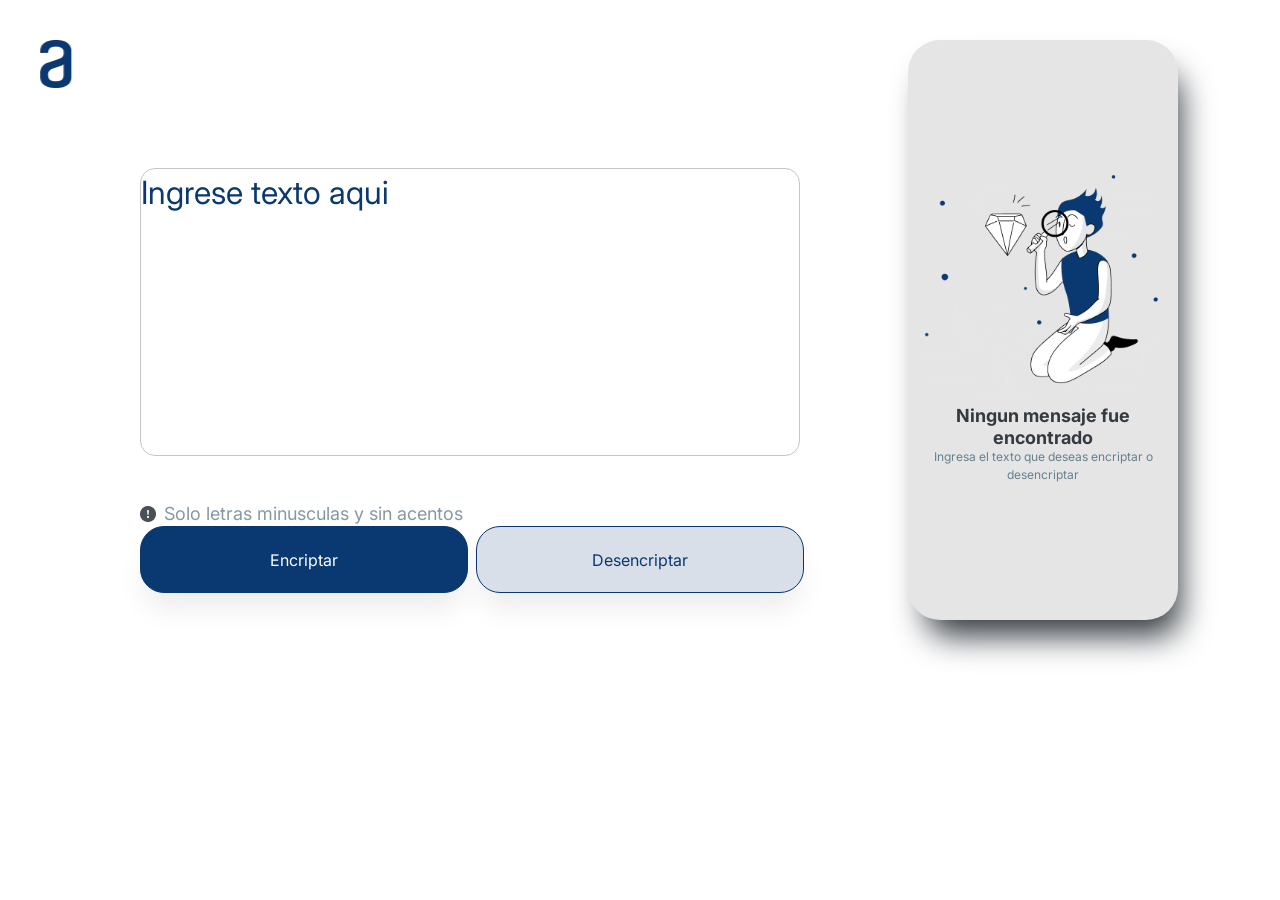
<file: index.html>
<!DOCTYPE html>
<html lang="en">
<head>
    <meta charset="UTF-8">
    <meta name="viewport" content="width=device-width, initial-scale=1.0">
    <title>Encriptador de Alura</title>
    <link rel="stylesheet" href="./style.css">
</head>
<body>
    <header>
        <a href="#" rel="">
            <img src="./IMAGENES/logoalura.png" alt="logo Alura">
        </a>
    </header>
    <main>
        <section class="encriptador">
            <textarea class="encriptar" placeholder="Ingrese texto aqui"></textarea>
            <div class="encriptador-aviso">
                <img src="./IMAGENES/alerta.png" alt="imagen aviso" class="img-aviso">
                <p class="texto-aviso">Solo letras minusculas y sin acentos</p>
            </div>
            <div class="encriptador-contenedor">
                <button type="submit" class="btn-encriptar">Encriptar</button>
                <button type="submit" class="btn-desencriptar">Desencriptar</button>
            </div>
        </section >

        <section class="tarjeta">
            <div class="tarjeta-contenedor">
                <img src="./IMAGENES/Muñeco.png" alt="Imagen muñeco" class="img-muñeco">
                <p class="texto-uno">Ningun mensaje fue encontrado</p>
                <p class="texto-dos">Ingresa el texto que deseas encriptar o desencriptar</p>
            </div>
            <textarea type="mensaje" class="evaluar" readonly></textarea>
            <button type="submit" class="btn-copiar">Copiar</button>
        </section>
    </main>
    <script src="./java.js"></script>
</body>
</html>
</file>
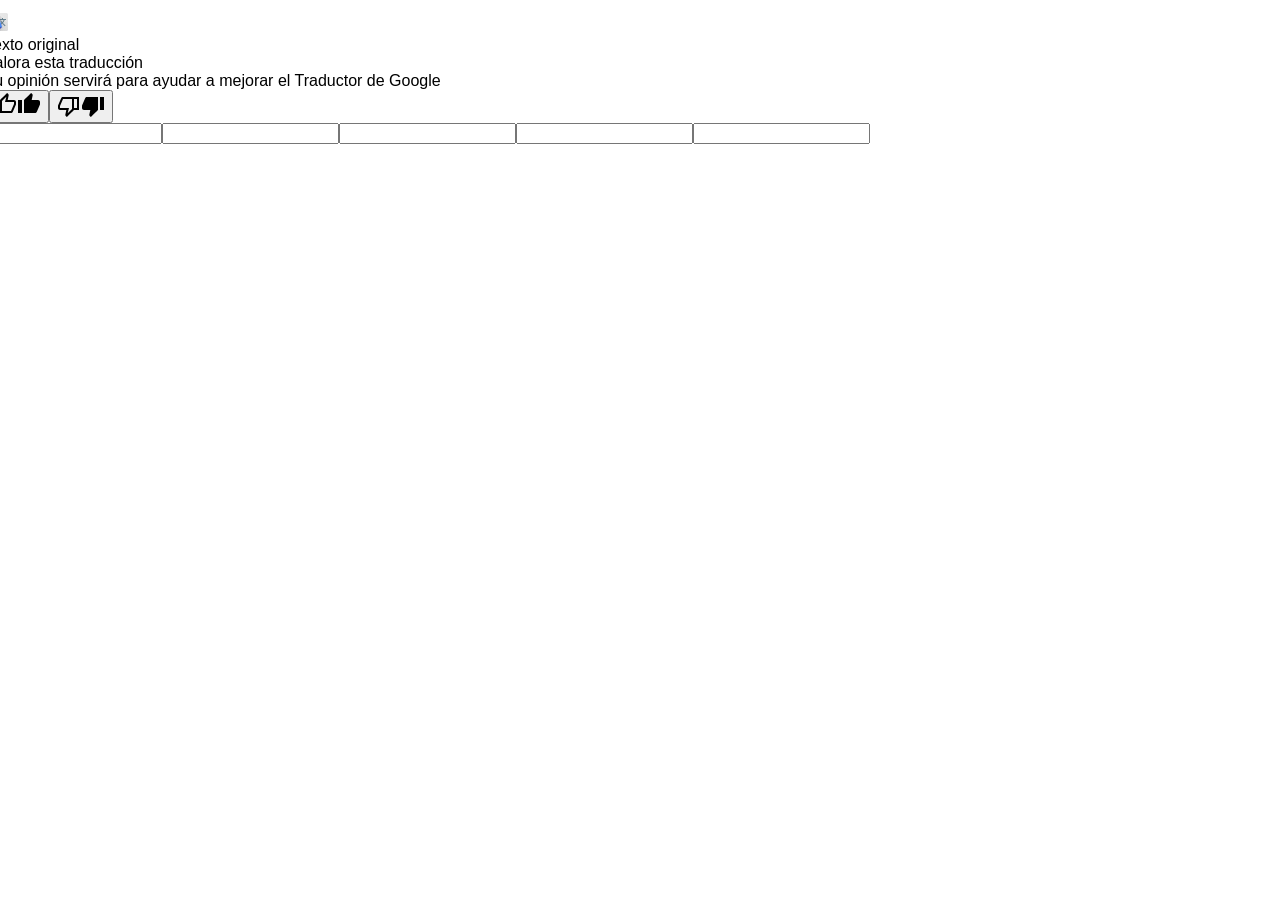
<file: IMAGENES/Document.html>
<!DOCTYPE html>
<!-- saved from url=(0032)http://127.0.0.1:5500/index.html -->
<html lang="es" coupert-item="9AF8D9A4E502F3784AD24272D81F0381" class="translated-ltr"><head><meta http-equiv="Content-Type" content="text/html; charset=UTF-8">
    
    <meta name="viewport" content="width=device-width, initial-scale=1.0">
    <title>Document</title>
<link type="text/css" rel="stylesheet" charset="UTF-8" href="./Document_files/m=el_main_css"></head>
<body>
    
<!-- Code injected by live-server -->
<script>
	// <![CDATA[  <-- For SVG support
	if ('WebSocket' in window) {
		(function () {
			function refreshCSS() {
				var sheets = [].slice.call(document.getElementsByTagName("link"));
				var head = document.getElementsByTagName("head")[0];
				for (var i = 0; i < sheets.length; ++i) {
					var elem = sheets[i];
					var parent = elem.parentElement || head;
					parent.removeChild(elem);
					var rel = elem.rel;
					if (elem.href && typeof rel != "string" || rel.length == 0 || rel.toLowerCase() == "stylesheet") {
						var url = elem.href.replace(/(&|\?)_cacheOverride=\d+/, '');
						elem.href = url + (url.indexOf('?') >= 0 ? '&' : '?') + '_cacheOverride=' + (new Date().valueOf());
					}
					parent.appendChild(elem);
				}
			}
			var protocol = window.location.protocol === 'http:' ? 'ws://' : 'wss://';
			var address = protocol + window.location.host + window.location.pathname + '/ws';
			var socket = new WebSocket(address);
			socket.onmessage = function (msg) {
				if (msg.data == 'reload') window.location.reload();
				else if (msg.data == 'refreshcss') refreshCSS();
			};
			if (sessionStorage && !sessionStorage.getItem('IsThisFirstTime_Log_From_LiveServer')) {
				console.log('Live reload enabled.');
				sessionStorage.setItem('IsThisFirstTime_Log_From_LiveServer', true);
			}
		})();
	}
	else {
		console.error('Upgrade your browser. This Browser is NOT supported WebSocket for Live-Reloading.');
	}
	// ]]>
</script><div id="goog-gt-tt" class="VIpgJd-yAWNEb-L7lbkb skiptranslate" style="border-radius: 12px; margin: 0 0 0 -23px; padding: 0; font-family: &#39;Google Sans&#39;, Arial, sans-serif;" data-id=""><div id="goog-gt-vt" class="VIpgJd-yAWNEb-hvhgNd"><div class=" VIpgJd-yAWNEb-hvhgNd-l4eHX-i3jM8c"><img src="./Document_files/24px.svg" width="24" height="24" alt=""></div><div class=" VIpgJd-yAWNEb-hvhgNd-k77Iif-i3jM8c"><div class="VIpgJd-yAWNEb-hvhgNd-IuizWc" dir="ltr">Texto original</div><div id="goog-gt-original-text" class="VIpgJd-yAWNEb-nVMfcd-fmcmS VIpgJd-yAWNEb-hvhgNd-axAV1"></div></div><div class="VIpgJd-yAWNEb-hvhgNd-N7Eqid ltr"><div class="VIpgJd-yAWNEb-hvhgNd-N7Eqid-B7I4Od ltr" dir="ltr"><div class="VIpgJd-yAWNEb-hvhgNd-UTujCb">Valora esta traducción</div><div class="VIpgJd-yAWNEb-hvhgNd-eO9mKe">Tu opinión servirá para ayudar a mejorar el Traductor de Google</div></div><div class="VIpgJd-yAWNEb-hvhgNd-xgov5 ltr"><button id="goog-gt-thumbUpButton" type="button" class="VIpgJd-yAWNEb-hvhgNd-bgm6sf" title="Buena traducción" aria-label="Buena traducción" aria-pressed="false"><span id="goog-gt-thumbUpIcon"><svg width="24" height="24" viewBox="0 0 24 24" focusable="false" class="VIpgJd-yAWNEb-hvhgNd-THI6Vb NMm5M"><path d="M21 7h-6.31l.95-4.57.03-.32c0-.41-.17-.79-.44-1.06L14.17 0S7.08 6.85 7 7H2v13h16c.83 0 1.54-.5 1.84-1.22l3.02-7.05c.09-.23.14-.47.14-.73V9c0-1.1-.9-2-2-2zM7 18H4V9h3v9zm14-7l-3 7H9V8l4.34-4.34L12 9h9v2z"></path></svg></span><span id="goog-gt-thumbUpIconFilled"><svg width="24" height="24" viewBox="0 0 24 24" focusable="false" class="VIpgJd-yAWNEb-hvhgNd-THI6Vb NMm5M"><path d="M21 7h-6.31l.95-4.57.03-.32c0-.41-.17-.79-.44-1.06L14.17 0S7.08 6.85 7 7v13h11c.83 0 1.54-.5 1.84-1.22l3.02-7.05c.09-.23.14-.47.14-.73V9c0-1.1-.9-2-2-2zM5 7H1v13h4V7z"></path></svg></span></button><button id="goog-gt-thumbDownButton" type="button" class="VIpgJd-yAWNEb-hvhgNd-bgm6sf" title="Mala traducción" aria-label="Mala traducción" aria-pressed="false"><span id="goog-gt-thumbDownIcon"><svg width="24" height="24" viewBox="0 0 24 24" focusable="false" class="VIpgJd-yAWNEb-hvhgNd-THI6Vb NMm5M"><path d="M3 17h6.31l-.95 4.57-.03.32c0 .41.17.79.44 1.06L9.83 24s7.09-6.85 7.17-7h5V4H6c-.83 0-1.54.5-1.84 1.22l-3.02 7.05c-.09.23-.14.47-.14.73v2c0 1.1.9 2 2 2zM17 6h3v9h-3V6zM3 13l3-7h9v10l-4.34 4.34L12 15H3v-2z"></path></svg></span><span id="goog-gt-thumbDownIconFilled"><svg width="24" height="24" viewBox="0 0 24 24" focusable="false" class="VIpgJd-yAWNEb-hvhgNd-THI6Vb NMm5M"><path d="M3 17h6.31l-.95 4.57-.03.32c0 .41.17.79.44 1.06L9.83 24s7.09-6.85 7.17-7V4H6c-.83 0-1.54.5-1.84 1.22l-3.02 7.05c-.09.23-.14.47-.14.73v2c0 1.1.9 2 2 2zm16 0h4V4h-4v13z"></path></svg></span></button></div></div><div id="goog-gt-votingHiddenPane" class="VIpgJd-yAWNEb-hvhgNd-aXYTce"><form id="goog-gt-votingForm" action="http://translate.googleapis.com/translate_voting?client=te_lib" method="post" target="votingFrame" class="VIpgJd-yAWNEb-hvhgNd-aXYTce"><input type="text" name="sl" id="goog-gt-votingInputSrcLang"><input type="text" name="tl" id="goog-gt-votingInputTrgLang"><input type="text" name="query" id="goog-gt-votingInputSrcText"><input type="text" name="gtrans" id="goog-gt-votingInputTrgText"><input type="text" name="vote" id="goog-gt-votingInputVote"></form><iframe name="votingFrame" frameborder="0" src="./Document_files/saved_resource.html"></iframe></div></div></div>

</body></html>
</file>
<file: style.css>
@import url('https://fonts.googleapis.com/css2?family=Inter&display=swap');

:root{
    --Font: #E5E5E5;
    --White:#FFFFFF;
    --Dark-Blue: #0A3871;
    --Greey:#C5C5C5;
    --Medium-Gray: #67808E;
    --RGBA:rgba(0,0,0,0.08);
    --White-Blue: #D8DFE8;
    --Medium-Blue:#0A38718A;
    --Gray:#343A40;
    --Gree: #495057;

}

*{
    margin: 0;
    padding: 0;
    box-sizing: border-box;
    font-family: 'Inter', sans-serif;
    text-decoration: none;
    background: var(--White);
}

::selection{
    background: var(--Dark-Blue);
    color: var(--White);
}

body{
    height: 100%;
}

img{
    max-width: 100%;
}

header{
    position: absolute;
    margin: 40px 0px 0px 40px;
}

header .logo{
 display: flex;
 align-items: flex-start;
 width: 120px;
 height: 48px;   
}

main{
display: flex;
flex-direction: row;
background-size: cover;
background-position: center;  
}

.encriptador{
    width: 60%;
    margin: 168px 0px 0px 140px;
    background: transparent;
}

.encriptar{
    width: 660px;
    height: 288px;
    font-weight: 400;
    font-size: 32px;
    line-height: 48px;
    outline: none;
    border: 1px solid var(--Greey);
    border-radius: 15px;
    resize: none;
}

.encriptar::placeholder,:focus{
    color: var(--Dark-Blue);
}

.encriptador-aviso{
    display: flex;
    flex-direction: row;
    align-items: center;
    padding: 0;
    gap: 8px;
    position: absolute;
    top: 500px;
}

.texto-aviso{
    width: 100%;
    font-style: normal;
    font-weight: 400;
    font-size: 18px;
    line-height: 150%;
    opacity: 0.8;
    color: var(--Medium-Gray);
}

.encriptador-contenedor{
    display: flex;
    flex-direction: row;
    align-items: flex-start;
    gap: 8px;
    position: absolute;
    top: 526px;
}

.btn-encriptar{
    width: 328px;
    height: 67px;
    padding: 24px;
    font-style: normal;
    font-weight: 400;
    font-size: 16px;
    line-height: 19px;
    text-align: center;
    color: var(--White);
    background: var(--Dark-Blue);
    border: 1px solid var(--Dark-Blue) ;
    border-radius: 24px ;
    cursor: pointer;
    box-shadow: 0px 20px 29px -5px var(--RGBA);
}

.btn-encriptar:active{
    box-shadow: inset 2px 2px 4px var(--Font),
    inset -3px -4px 8px var(--Dark-Blue);
    color: var(--White-Blue);    
}

.btn-desencriptar{
    width: 328px;
    height: 67px;
    padding: 24px;
    font-style: normal;
    font-weight: 400;
    font-size: 16px;
    line-height: 19px;
    text-align: center;
    color: var(--Dark-Blue);
    background: var(--White-Blue);
    border: 1px solid var(--Dark-Blue) ;
    border-radius: 24px ;
    cursor: pointer;
    box-shadow: 0px 20px 29px -5px var(--RGBA);
}

.btn-copiar:active,
.btn-desencriptar:active{
    box-shadow: inset 2px 2px 4px var(--Dark-Blue),
    inset -3px -4px 8px var(--Font);
    color: var(--Medium-Blue);    
}

.tarjeta{
    width: 270px;
    height: 580px;
    background: var(--Font);
    box-shadow: 10px 24px 32px -8px var(--Gray);
    position: relative;
    margin-top: 40px;
    border-radius: 32px;
    text-align: center;
}

.tarjeta-contenedor{
    width: 250px;
    margin: auto;
    margin-top: 50%;
    background: var(--Font);
}

.img-muñeco{
    background: var(--Font);
}

.texto-uno{
    font-style: normal;
    font-weight: 700;
    font-size: 18px;
    line-height: 120%;
    text-align: center;
    color: var(--Gray);
    background: var(--Font);
}

.texto-dos{
    font-style: normal;
    font-weight: 400;
    font-size: 12px;
    line-height: 150%;
    text-align: center;
    color: var(--Medium-Gray);
    background: var(--Font);
}

.evaluar{
    width: 100%;
    height: 485px;
    position: absolute;
    padding: 20px;
    top: 0;
    left: 0;
    font-weight: 400;
    font-size: 24px;
    line-height: 36px;
    color: var(--Gree);
    background: transparent;
    border-top-right-radius: 32px;
    border-top-left-radius: 32px;
    border: none;
    resize: none;
}

.evaluar:focus{
    outline: none;
}

.btn-copiar{
    width: 224px;
    height: 67px;
    margin: 23px;
    position: absolute;
    bottom: 0;
    left: 0;
    visibility: hidden;
    padding: 24px;
    font-size: 16px;
    line-height: 19px;
    text-align: center;
    background: var(--White-Blue);
    border: 1px solid var(--Dark-Blue);
    border-radius: 20px;
    cursor: pointer;
}

.btn-encriptar:hover,
.btn-desencriptar:hover,
.btn-copiar:hover{
    transform: scale(0.97);
}

@media(max-width: 1250px){
    main{
        display: flex;
        flex-direction: column;
        align-items: center;
        width: 100%;
}

.encriptador{
    margin: 168px 0px 0px 0px;
    display: flex;
    flex-direction: column;
    align-items: center;
    width: 100%;
}

.encriptador-contenedor{
    display: flex;
    align-items: center;
    position: inherit;
}

.encriptador-aviso{
    position: inherit;
    margin: 15px;
}
.tarjeta{
    width: 665px;
    height: 300px;
    display: flex;
    justify-content: center;
    align-items: flex-end;
}

.tarjeta-contenedor{
    display: block;
    justify-content: center;
    align-items: center;
    width: 100%;
    position: absolute;
    bottom: 20%;
    font-size: 24px;
    font-weight: 700;
}

.img-muñeco{
    display: none;
}

.btn-copiar{
    position: inherit;
    width: 100%;
}

.evaluar{
    width: 100%;
    height: 210px;
    padding: 10px; 
}
}

@media(max-width: 720px){

    header .logo{
        width: 100%;
        background: var(--White);
        padding: 2px;
    }
    .encriptar{
        width: 90%;
        font-size: 24px;
    }

    .encriptador-contenedor{
        display: grid;
        gap: 21px;
    }

    .tarjeta{
        width: 90%;
    }
}
</file>
